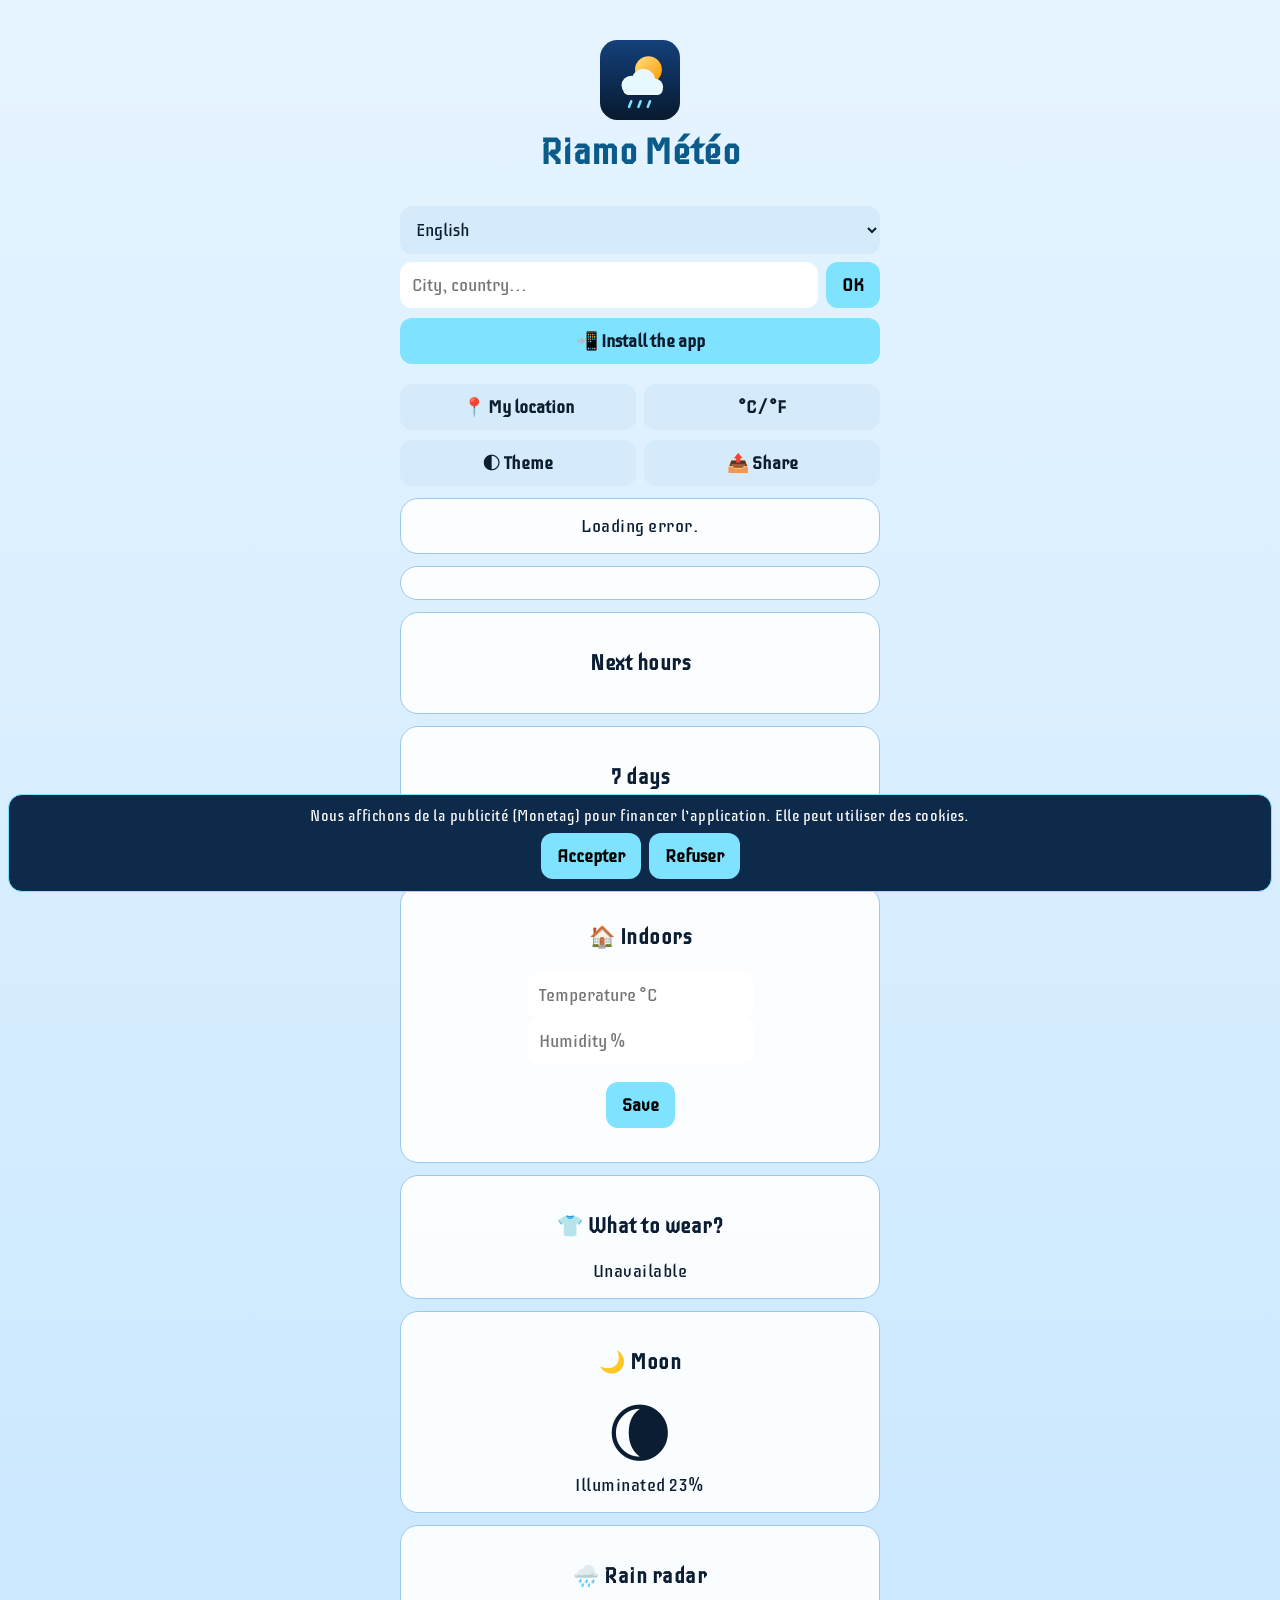
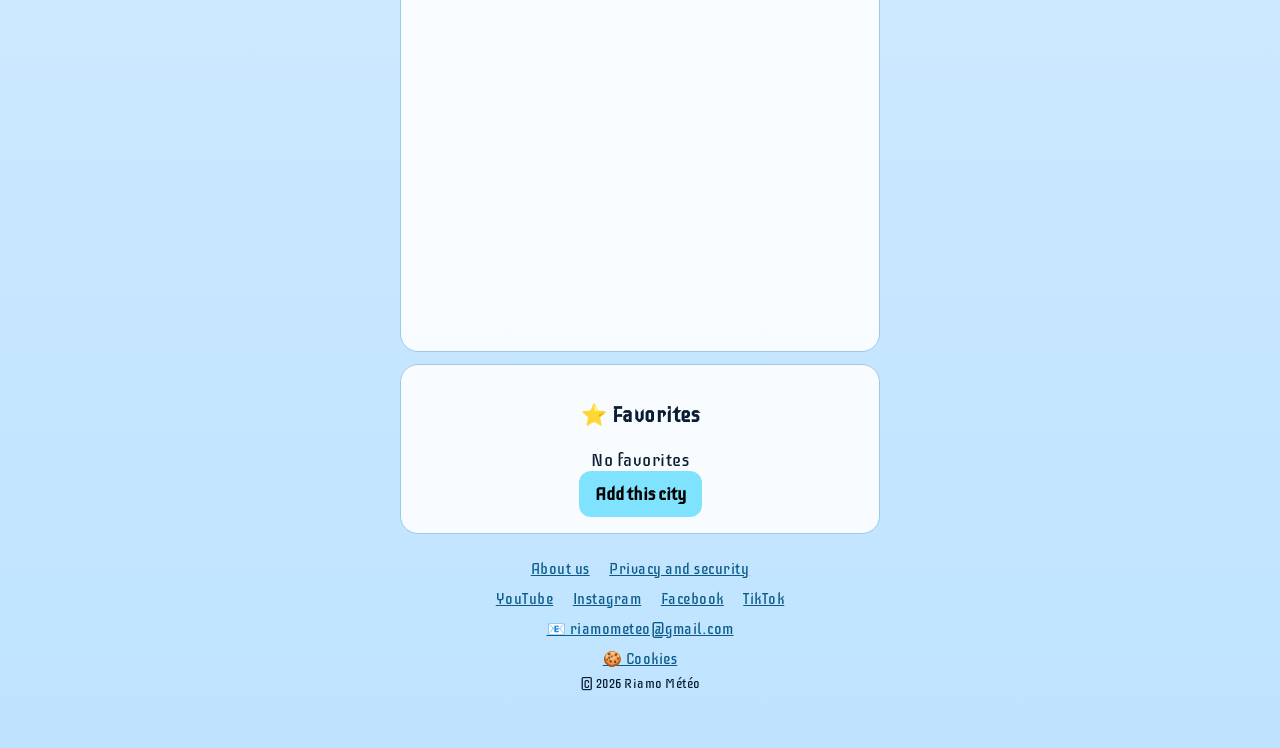
<file: index.html>
<!DOCTYPE html><html lang="fr"><head><meta charset="UTF-8">
<meta name="viewport" content="width=device-width,initial-scale=1">
<title>Riamo Météo</title><meta name="monetag" content="94d4724bc9b25b38a55c6b3330924c3c"><link rel="manifest" href="manifest.webmanifest"><link rel="icon" href="icon.svg" type="image/svg+xml"><meta name="theme-color" content="#071a2e">
<link href="https://fonts.googleapis.com/css2?family=Iceberg&display=swap" rel="stylesheet">
<script src="theme.js"></script><link rel="stylesheet" href="style.css"></head>
<body><main><h1><img src="icon.svg" width="80" height="80" alt=""><br>Riamo Météo</h1>
<form id="f"><input id="q" placeholder="Ville, pays..." autocomplete="off"><button>OK</button></form>
<div id="sug"></div><button id="install">📲 Installer l’application</button>
<div class="bar"><button id="loc">📍 Ma position</button><button id="unit">°C / °F</button></div>
<div class="bar"><button id="theme">🌓 Thème</button><button id="share">📤 Partager</button></div><section class="card" id="now">Chargement…</section>
<section class="card" id="det"></section>
<section class="card"><h3>Prochaines heures</h3><div id="hours" class="scroll"></div></section>
<section class="card"><h3>7 jours</h3><div id="days"></div></section>
<section class="card" id="aq"></section>
<section class="card"><h3>🏠 Intérieur</h3><p><input id="it" type="number" step="0.1" placeholder="Température °C"> <input id="ih" type="number" placeholder="Humidité %"></p><button id="isave">Enregistrer</button><p id="imsg"></p></section><section class="card"><h3>👕 Que porter ?</h3><div id="adv">…</div></section><section class="card"><h3>🌙 Lune</h3><div id="moon"></div></section><section class="card"><h3>🌧️ Radar de pluie</h3><iframe id="radar" title="Radar" loading="lazy"></iframe></section><section class="card"><h3>⭐ Favoris</h3><div id="favs"></div><button id="addfav">Ajouter cette ville</button></section>
<footer><a href="apropos.html">À propos de nous</a> <a href="confidentialite.html">Confidentialité et sécurité</a><br><a href="https://www.youtube.com/@Riamometeo" target="_blank" rel="noopener">YouTube</a> <a href="https://www.instagram.com/riamometeo" target="_blank" rel="noopener">Instagram</a> <a href="https://www.facebook.com/share/1Joe2RBbSS/" target="_blank" rel="noopener">Facebook</a> <a href="https://www.tiktok.com/@riamo.meteo" target="_blank" rel="noopener">TikTok</a><br><a href="mailto:riamometeo@gmail.com">📧 riamometeo@gmail.com</a><br><a href="#" id="cc">🍪 Cookies</a><br><small>© 2026 Riamo Météo</small></footer></main><script src="lang.js"></script><script src="app.js"></script><script src="ads.js"></script><script>if("serviceWorker"in navigator)navigator.serviceWorker.register("sw.js")</script></body></html>
</file>
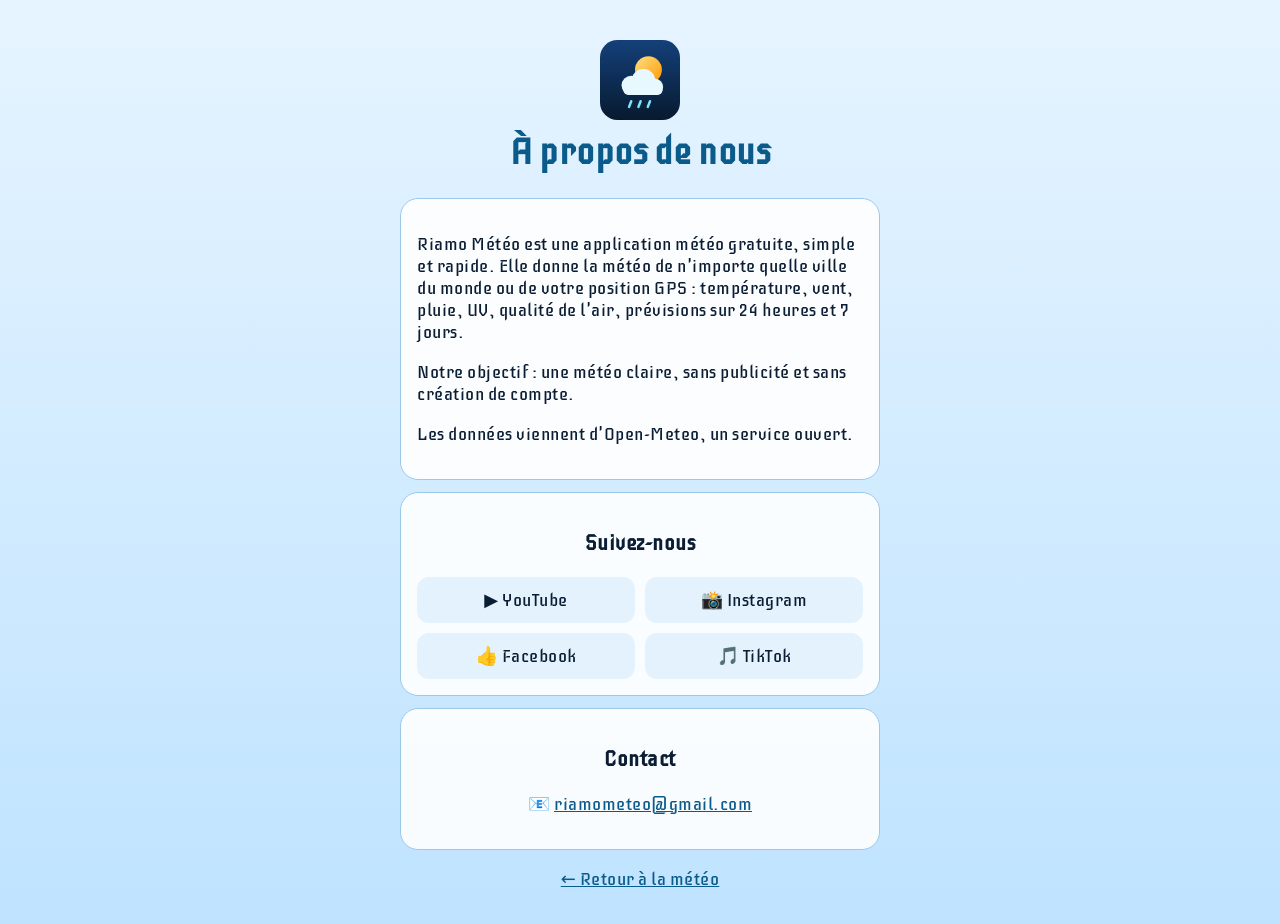
<file: apropos.html>
<!DOCTYPE html><html lang="fr"><head><meta charset="UTF-8">
<meta name="viewport" content="width=device-width,initial-scale=1">
<title>Riamo Météo</title>
<script src="theme.js"></script>
<link href="https://fonts.googleapis.com/css2?family=Iceberg&display=swap" rel="stylesheet">
<link rel="stylesheet" href="style.css"></head>
<body><main><h1><img src="icon.svg" width="80" height="80" alt=""><br><span data-k="at">À propos de nous</span></h1>
<section class="card" style="text-align:left">
<p data-k="a1">Riamo Météo est une application météo gratuite, simple et rapide. Elle donne la météo de n'importe quelle ville du monde ou de votre position GPS : température, vent, pluie, UV, qualité de l'air, prévisions sur 24 heures et 7 jours.</p>
<p data-k="a2">Notre objectif : une météo claire, sans publicité et sans création de compte.</p>
<p data-k="a3">Les données viennent d'Open-Meteo, un service ouvert.</p>
</section>
<section class="card"><h3 data-k="af">Suivez-nous</h3><div class="social">
<a href="https://www.youtube.com/@Riamometeo" target="_blank" rel="noopener">▶️ YouTube</a>
<a href="https://www.instagram.com/riamometeo" target="_blank" rel="noopener">📸 Instagram</a>
<a href="https://www.facebook.com/share/1Joe2RBbSS/" target="_blank" rel="noopener">👍 Facebook</a>
<a href="https://www.tiktok.com/@riamo.meteo" target="_blank" rel="noopener">🎵 TikTok</a></div></section>
<section class="card"><h3 data-k="ac">Contact</h3><p>📧 <a href="mailto:riamometeo@gmail.com">riamometeo@gmail.com</a></p></section>
<p><a href="index.html" data-k="back">← Retour à la météo</a></p>
</main><script src="pages.js"></script></body></html>
</file>
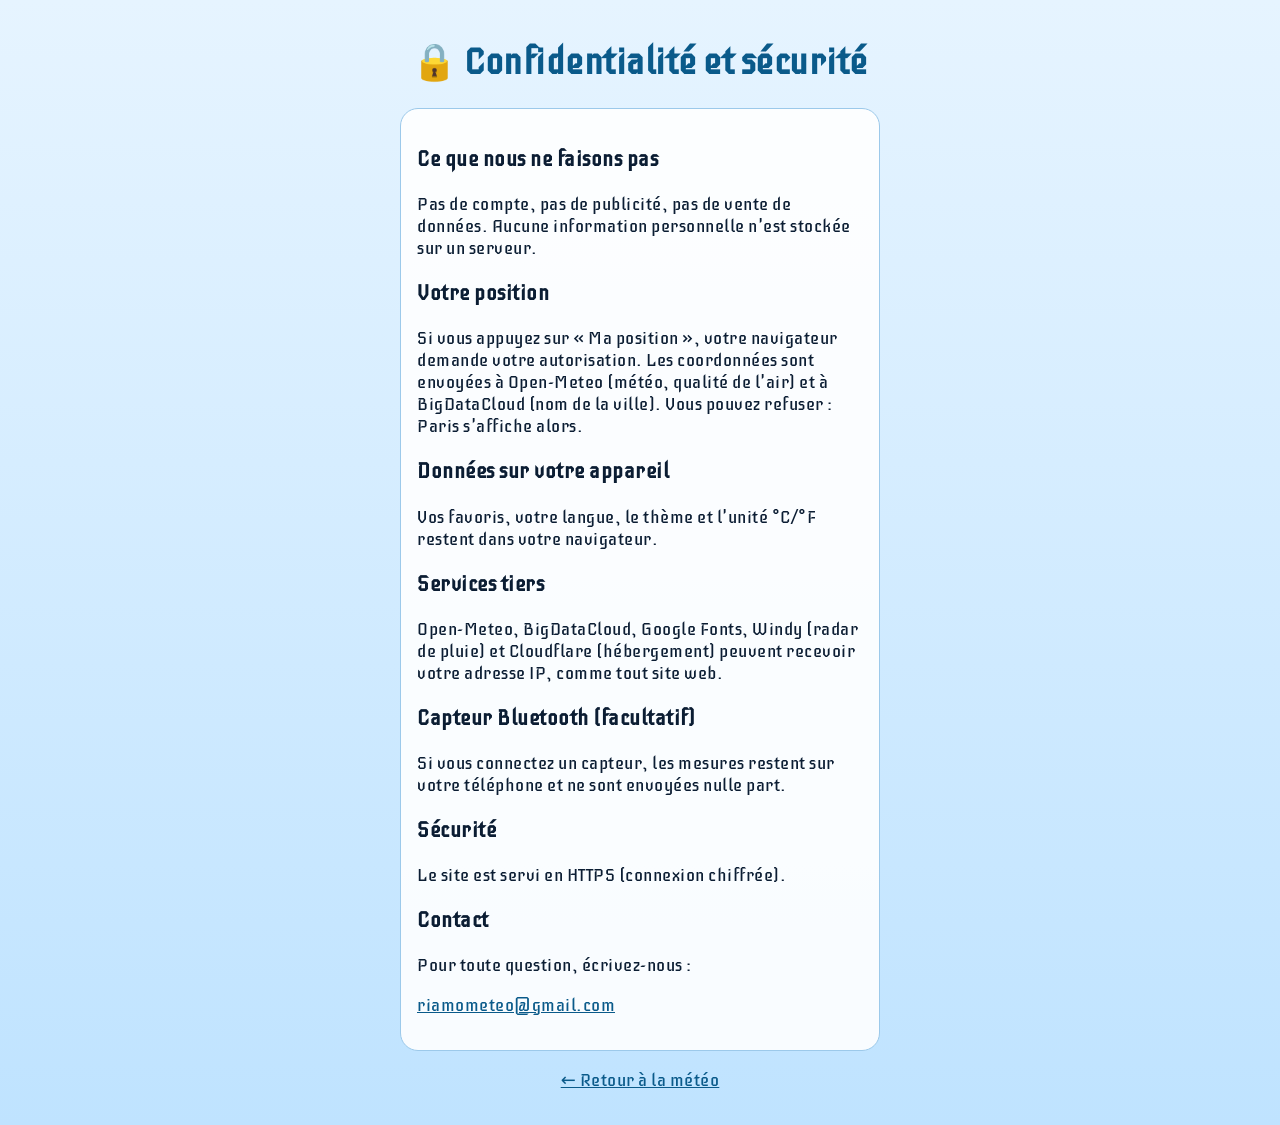
<file: confidentialite.html>
<!DOCTYPE html><html lang="fr"><head><meta charset="UTF-8">
<meta name="viewport" content="width=device-width,initial-scale=1">
<title>Riamo Météo</title>
<script src="theme.js"></script>
<link href="https://fonts.googleapis.com/css2?family=Iceberg&display=swap" rel="stylesheet">
<link rel="stylesheet" href="style.css"></head>
<body><main><h1 data-k="ct">🔒 Confidentialité et sécurité</h1>
<section class="card" style="text-align:left">
<h3 data-k="h1">Ce que nous ne faisons pas</h3><p data-k="p1">Pas de compte, pas de publicité, pas de vente de données. Aucune information personnelle n'est stockée sur un serveur.</p>
<h3 data-k="h2">Votre position</h3><p data-k="p2">Si vous appuyez sur « Ma position », votre navigateur demande votre autorisation. Les coordonnées sont envoyées à Open-Meteo (météo, qualité de l'air) et à BigDataCloud (nom de la ville). Vous pouvez refuser : Paris s'affiche alors.</p>
<h3 data-k="h3">Données sur votre appareil</h3><p data-k="p3">Vos favoris, votre langue, le thème et l'unité °C/°F restent dans votre navigateur.</p>
<h3 data-k="h4">Services tiers</h3><p data-k="p4">Open-Meteo, BigDataCloud, Google Fonts, Windy (radar de pluie) et Cloudflare (hébergement) peuvent recevoir votre adresse IP, comme tout site web.</p>
<h3 data-k="h5">Capteur Bluetooth (facultatif)</h3><p data-k="p5">Si vous connectez un capteur, les mesures restent sur votre téléphone et ne sont envoyées nulle part.</p>
<h3 data-k="h6">Sécurité</h3><p data-k="p6">Le site est servi en HTTPS (connexion chiffrée).</p>
<h3 data-k="h7">Contact</h3><p data-k="p7">Pour toute question, écrivez-nous :</p><p><a href="mailto:riamometeo@gmail.com">riamometeo@gmail.com</a></p>
</section>
<p><a href="index.html" data-k="back">← Retour à la météo</a></p>
</main><script src="pages.js"></script></body></html>
</file>
<file: style.css>
body{margin:0;font-family:'Iceberg',system-ui,sans-serif;font-size:18px;letter-spacing:.5px;background:linear-gradient(#071a2e,#14407a);color:#e8f8ff;min-height:100vh}
main{max-width:480px;margin:auto;padding:16px;text-align:center}
h1{color:#7fe3ff;text-shadow:0 0 12px #4fc3f7}
form{display:flex;gap:8px}
input{flex:1;padding:12px;border-radius:12px;border:0;font:inherit}
button{padding:12px 16px;border-radius:12px;border:0;background:#7fe3ff;font:inherit;font-weight:bold}
.bar{display:flex;gap:8px;margin:10px 0}.bar button{flex:1;background:#12345a;color:#fff}
#sug button{display:block;width:100%;margin:4px 0;background:#e8f8ff;text-align:left}
.card{background:rgba(18,52,90,.85);border:1px solid #2a6aa8;border-radius:18px;padding:16px;margin:12px 0}
.big{font-size:64px}
.grid{display:grid;grid-template-columns:1fr 1fr;gap:10px}
.grid div{background:#0d2a4a;border-radius:12px;padding:10px}
.scroll{display:flex;gap:14px;overflow-x:auto}.h{min-width:56px}
.row{display:flex;justify-content:space-between;padding:8px 0;border-bottom:1px solid #1d4a7a}
#favs button{margin:4px;background:#12345a;color:#fff}
a{color:#7fe3ff}
.social{display:grid;grid-template-columns:1fr 1fr;gap:10px}
.social a{background:#0d2a4a;border-radius:12px;padding:12px;text-decoration:none;color:#fff}
footer{margin:20px 0 40px;font-size:15px}
footer a{display:inline-block;margin:6px 8px}
#install{width:100%;margin:10px 0;background:#7fe3ff;color:#071a2e}
#lang{width:100%;margin:8px 0;padding:12px;border-radius:12px;border:0;font:inherit;background:#12345a;color:#fff}
#lang{width:100%;margin:8px 0;padding:12px;border-radius:12px;border:0;font:inherit;background:#12345a;color:#fff}
iframe{width:100%;height:320px;border:0;border-radius:12px}
.light body{background:linear-gradient(#e6f4ff,#bfe3ff);color:#0b1d33}
.light h1{color:#0a5a8a;text-shadow:none}
.light .card{background:rgba(255,255,255,.9);border-color:#9cc9ea}
.light .grid div,.light .social a{background:#e3f2fd;color:#0b1d33}
.light .bar button,.light #favs button,.light #ble,.light #lang{background:#d5ebfb;color:#0b1d33}
.light a{color:#0a5a8a}
.light .row{border-color:#b9daf2}
#cb{position:fixed;left:8px;right:8px;bottom:8px;z-index:99;background:#0d2a4a;color:#fff;border:1px solid #7fe3ff;border-radius:14px;padding:12px;text-align:center}
#cb p{margin:0 0 8px;font-size:15px}
#cb button{margin:0 4px}
</file>
